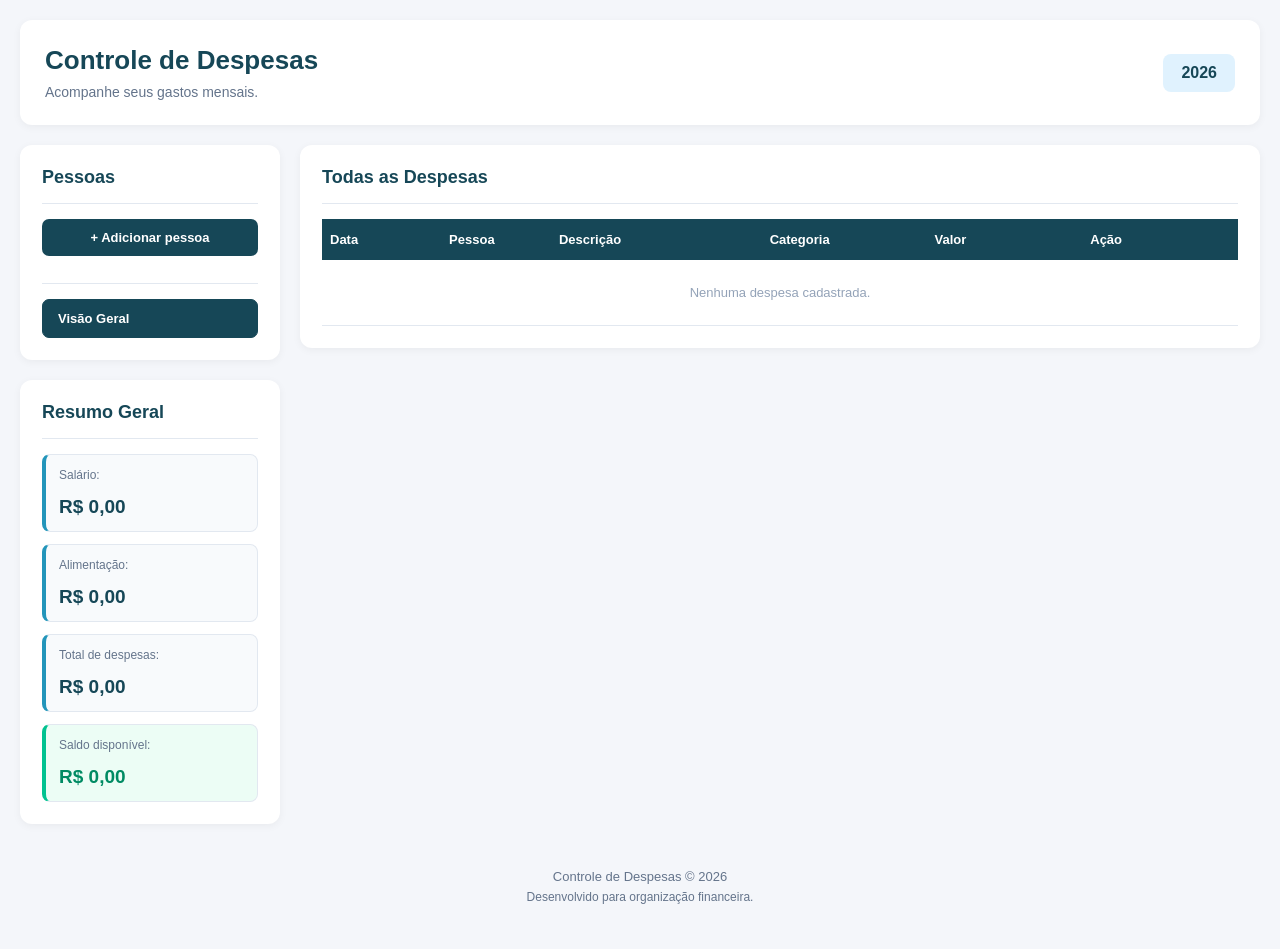
<file: index.html>
<!DOCTYPE html>
<html lang="pt-br">

<head>
    <meta charset="UTF-8">
    <meta name="viewport" content="width=device-width, initial-scale=1.0">

    <title>Controle de Despesas - 2026</title>

    <link rel="stylesheet" href="style.css">
</head>

<body>

    <div class="container">

        <!-- CABEÇALHO -->
        <header id="cabecalho">

            <div>
                <h1 id="titulo-cabecalho">
                    Controle de Despesas
                </h1>

                <p id="p-cabecalho">
                    Acompanhe seus gastos mensais.
                </p>
            </div>

            <span class="ano">2026</span>

        </header>



        <div class="layout-principal">


            <aside class="coluna-lateral">


                <section class="card">

                    <h2>Pessoas</h2>

                    <hr>

                    <button
                        type="button"
                        id="btnAbrirCadastro"
                        class="btn-adicionar">

                        + Adicionar pessoa

                    </button>



                    <form id="form-perfil" hidden>

                        <div class="campo">

                            <label for="nome">Nome:</label>

                            <input
                                type="text"
                                id="nome"
                                placeholder="Nome da pessoa"
                                required>

                        </div>


                        <div class="campo">

                            <label for="salario">Salário Mensal:</label>

                            <input
                                type="number"
                                id="salario"
                                min="0"
                                step="0.01"
                                placeholder="0,00"
                                required>

                        </div>


                        <div class="campo">

                            <label for="alimentacao">Alimentação:</label>

                            <input
                                type="number"
                                id="alimentacao"
                                min="0"
                                step="0.01"
                                placeholder="0,00"
                                required>

                        </div>


                        <button
                            type="submit"
                            id="btn-salvar-pessoal">

                            Salvar pessoa

                        </button>

                    </form>


                    <hr>


                    <div
                        id="abasPessoas"
                        class="abas-pessoas">

                    </div>

                </section>


                <section class="card">

                    <h2 id="tituloResumo">
                        Resumo Financeiro
                    </h2>

                    <hr>

                    <div id="calculo" class="resumo-grid">

                        <div class="campo resumo-item">

                            <p>Salário:</p>

                            <h2 id="salarioResumo">
                                R$ 0,00
                            </h2>

                        </div>


                        <div class="campo resumo-item">

                            <p>Alimentação:</p>

                            <h2 id="alimentacaoResumo">
                                R$ 0,00
                            </h2>

                        </div>


                        <div class="campo resumo-item">

                            <p>Total de despesas:</p>

                            <h2 id="totalResumo">
                                R$ 0,00
                            </h2>

                        </div>


                        <div class="campo resumo-item saldo-item">

                            <p>Saldo disponível:</p>

                            <h2 id="saldoPagar">
                                R$ 0,00
                            </h2>

                        </div>

                    </div>

                </section>

            </aside>



            <main class="conteudo-principal">


                <section class="card" id="cardDespesas">

                    <h2>Adicionar Despesas</h2>

                    <hr>

                    <form
                        id="form-despesas"
                        class="form-grid">

                        <div class="campo">

                            <label for="dataDespesa">Data:</label>

                            <input
                                type="date"
                                id="dataDespesa"
                                required>

                        </div>


                        <div class="campo">

                            <label for="descricao">Descrição:</label>

                            <input
                                type="text"
                                id="descricao"
                                placeholder="Descrição da despesa"
                                required>

                        </div>


                        <div class="campo">

                            <label for="categoria">Categoria:</label>

                            <select id="categoria" required>

                                <option value="">
                                    Selecione
                                </option>

                                <option value="cartao">
                                    Cartão de Crédito
                                </option>

                                <option value="aluguel">
                                    Aluguel
                                </option>

                                <option value="agua">
                                    Água
                                </option>

                                <option value="luz">
                                    Luz
                                </option>

                                <option value="internet">
                                    Internet
                                </option>

                                <option value="outros">
                                    Outros
                                </option>

                            </select>

                        </div>


                        <div class="campo">

                            <label for="valor">Valor:</label>

                            <input
                                type="number"
                                id="valor"
                                min="0.01"
                                step="0.01"
                                placeholder="0,00"
                                required>

                        </div>


                        <button
                            type="submit"
                            id="btn-salvar-despesa">

                            + Adicionar Despesa

                        </button>

                    </form>

                </section>



                <section class="card">

                    <h2 id="tituloLista">
                        Lista de Despesas
                    </h2>

                    <hr>

                    <div class="form-despesas">

                        <table>

                            <thead>

                                <tr>

                                    <th>Data</th>
                                    <th>Pessoa</th>
                                    <th>Descrição</th>
                                    <th>Categoria</th>
                                    <th>Valor</th>
                                    <th>Ação</th>

                                </tr>

                            </thead>


                            <tbody id="listaDespesas">

                                <tr>

                                    <td colspan="6">
                                        Nenhuma despesa cadastrada.
                                    </td>

                                </tr>

                            </tbody>

                        </table>

                    </div>

                </section>

            </main>

        </div>



        <footer>

            <p>
                Controle de Despesas © 2026
            </p>

            <span>
                Desenvolvido para organização financeira.
            </span>

        </footer>

    </div>



    <script src="script.js"></script>

</body>

</html>
</file>
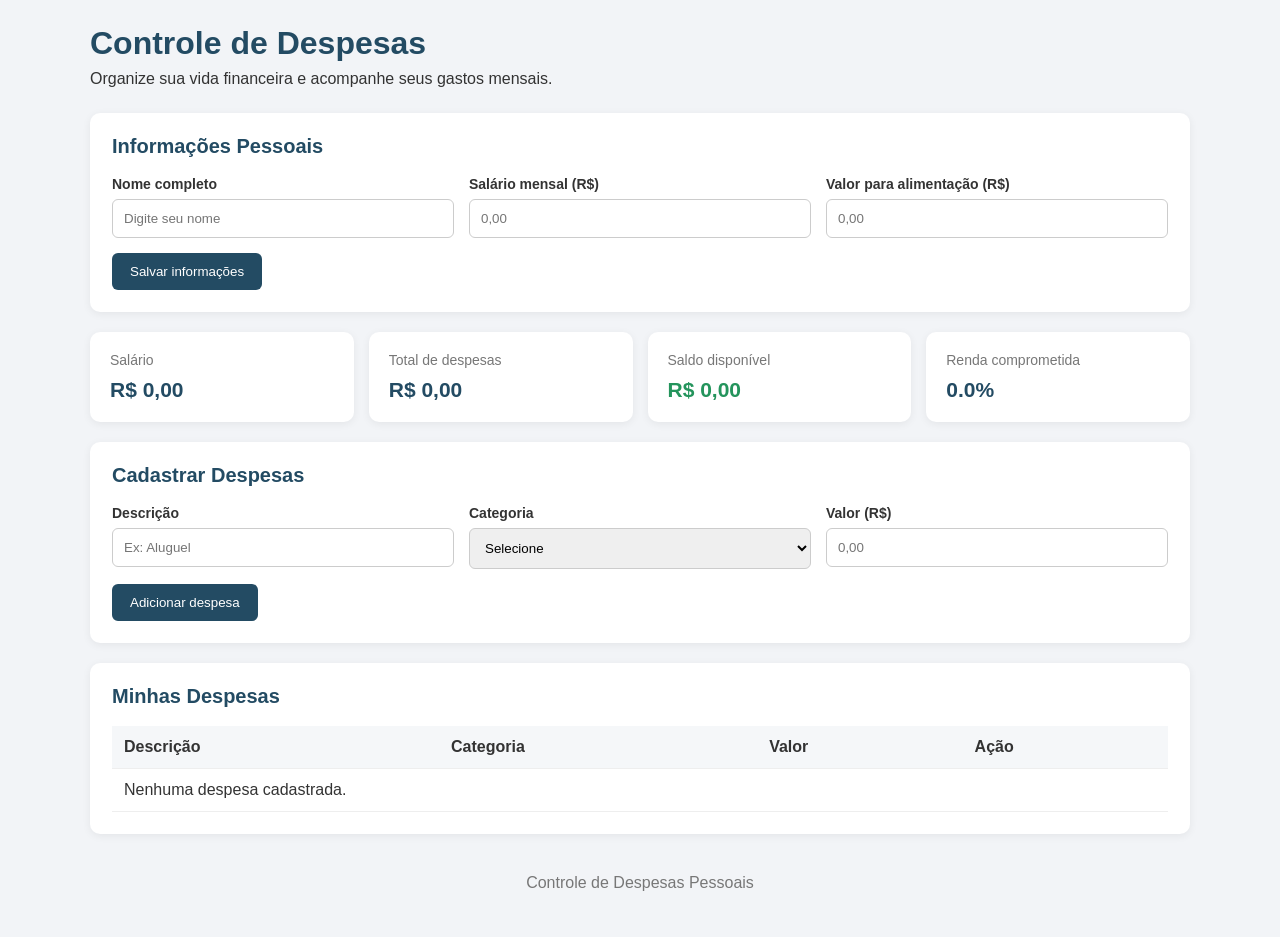
<file: index1-ia.html>
<!DOCTYPE html>
<html lang="pt-br">
<head>
    <meta charset="UTF-8">
    <meta name="viewport" content="width=device-width, initial-scale=1.0">
    <title>Controle de Despesas</title>

    <style>
        * {
            margin: 0;
            padding: 0;
            box-sizing: border-box;
            font-family: Arial, sans-serif;
        }

        body {
            background: #f2f4f7;
            padding: 25px;
            color: #333;
        }

        .container {
            max-width: 1100px;
            margin: auto;
        }

        header {
            margin-bottom: 25px;
        }

        header h1 {
            color: #234b63;
            margin-bottom: 8px;
        }

        .card {
            background: white;
            padding: 22px;
            border-radius: 10px;
            margin-bottom: 20px;
            box-shadow: 0 2px 8px #00000010;
        }

        h2 {
            color: #234b63;
            margin-bottom: 18px;
            font-size: 20px;
        }

        .form-grid {
            display: grid;
            grid-template-columns: repeat(3, 1fr);
            gap: 15px;
        }

        .campo {
            display: flex;
            flex-direction: column;
            gap: 7px;
        }

        label {
            font-weight: bold;
            font-size: 14px;
        }

        input, select {
            padding: 11px;
            border: 1px solid #ccc;
            border-radius: 6px;
            width: 100%;
        }

        button {
            padding: 11px 18px;
            border: none;
            border-radius: 6px;
            background: #234b63;
            color: white;
            cursor: pointer;
            margin-top: 15px;
        }

        button:hover {
            background: #17364a;
        }

        .resumo {
            display: grid;
            grid-template-columns: repeat(4, 1fr);
            gap: 15px;
            margin-bottom: 20px;
        }

        .resumo-item {
            background: white;
            padding: 20px;
            border-radius: 10px;
            box-shadow: 0 2px 8px #00000010;
        }

        .resumo-item p {
            color: #777;
            margin-bottom: 10px;
            font-size: 14px;
        }

        .resumo-item h3 {
            font-size: 21px;
            color: #234b63;
        }

        .despesas {
            width: 100%;
            border-collapse: collapse;
        }

        .despesas th, .despesas td {
            padding: 12px;
            text-align: left;
            border-bottom: 1px solid #eee;
        }

        .despesas th {
            background: #f5f7f9;
        }

        .excluir {
            background: #d9534f;
            margin: 0;
            padding: 7px 12px;
        }

        .excluir:hover {
            background: #b52b27;
        }

        .saldo-negativo {
            color: #d9534f !important;
        }

        .saldo-positivo {
            color: #24945c !important;
        }

        .tabela-container {
            overflow-x: auto;
        }

        footer {
            text-align: center;
            color: #777;
            padding: 20px;
        }

        @media (max-width: 750px) {
            .form-grid {
                grid-template-columns: 1fr 1fr;
            }

            .resumo {
                grid-template-columns: 1fr 1fr;
            }
        }

        @media (max-width: 480px) {
            body {
                padding: 12px;
            }

            .form-grid, .resumo {
                grid-template-columns: 1fr;
            }

            .card {
                padding: 15px;
            }
        }
    </style>
</head>

<body>

<div class="container">

    <header>
        <h1>Controle de Despesas</h1>
        <p>Organize sua vida financeira e acompanhe seus gastos mensais.</p>
    </header>

    <!-- INFORMAÇÕES PESSOAIS -->
    <section class="card">
        <h2>Informações Pessoais</h2>

        <form id="formPerfil">
            <div class="form-grid">

                <div class="campo">
                    <label for="nome">Nome completo</label>
                    <input type="text" id="nome" placeholder="Digite seu nome" required>
                </div>

                <div class="campo">
                    <label for="salario">Salário mensal (R$)</label>
                    <input type="number" id="salario" min="0" step="0.01" placeholder="0,00" required>
                </div>

                <div class="campo">
                    <label for="alimentacao">Valor para alimentação (R$)</label>
                    <input type="number" id="alimentacao" min="0" step="0.01" placeholder="0,00">
                </div>

            </div>

            <button type="submit">Salvar informações</button>
        </form>
    </section>

    <!-- RESUMO FINANCEIRO -->
    <section class="resumo">

        <div class="resumo-item">
            <p>Salário</p>
            <h3 id="totalSalario">R$ 0,00</h3>
        </div>

        <div class="resumo-item">
            <p>Total de despesas</p>
            <h3 id="totalDespesas">R$ 0,00</h3>
        </div>

        <div class="resumo-item">
            <p>Saldo disponível</p>
            <h3 id="saldo">R$ 0,00</h3>
        </div>

        <div class="resumo-item">
            <p>Renda comprometida</p>
            <h3 id="percentual">0%</h3>
        </div>

    </section>

    <!-- CADASTRO DE DESPESAS -->
    <section class="card">
        <h2>Cadastrar Despesas</h2>

        <form id="formDespesa">

            <div class="form-grid">

                <div class="campo">
                    <label for="descricao">Descrição</label>
                    <input type="text" id="descricao" placeholder="Ex: Aluguel" required>
                </div>

                <div class="campo">
                    <label for="categoria">Categoria</label>
                    <select id="categoria" required>
                        <option value="">Selecione</option>
                        <option>Cartão de crédito</option>
                        <option>Aluguel</option>
                        <option>Água</option>
                        <option>Energia elétrica</option>
                        <option>Internet</option>
                        <option>Telefone</option>
                        <option>Transporte</option>
                        <option>Saúde</option>
                        <option>Mercado</option>
                        <option>Lazer</option>
                        <option>Educação</option>
                        <option>Outros</option>
                    </select>
                </div>

                <div class="campo">
                    <label for="valor">Valor (R$)</label>
                    <input type="number" id="valor" min="0.01" step="0.01" placeholder="0,00" required>
                </div>

            </div>

            <button type="submit">Adicionar despesa</button>

        </form>
    </section>

    <!-- LISTA DE DESPESAS -->
    <section class="card">
        <h2>Minhas Despesas</h2>

        <div class="tabela-container">
            <table class="despesas">

                <thead>
                    <tr>
                        <th>Descrição</th>
                        <th>Categoria</th>
                        <th>Valor</th>
                        <th>Ação</th>
                    </tr>
                </thead>

                <tbody id="listaDespesas">
                    <tr>
                        <td colspan="4">Nenhuma despesa cadastrada.</td>
                    </tr>
                </tbody>

            </table>
        </div>
    </section>

    <footer>
        <p>Controle de Despesas Pessoais</p>
    </footer>

</div>

<script>

    // Dados iniciais
    let perfil = JSON.parse(localStorage.getItem("perfil")) || {
        nome: "",
        salario: 0,
        alimentacao: 0
    };

    let despesas = JSON.parse(localStorage.getItem("despesas")) || [];

    // Formatar valores em reais
    function formatarMoeda(valor) {
        return Number(valor).toLocaleString("pt-BR", {
            style: "currency",
            currency: "BRL"
        });
    }

    // Salvar informações pessoais
    document.getElementById("formPerfil").addEventListener("submit", function(event) {
        event.preventDefault();

        perfil.nome = document.getElementById("nome").value;
        perfil.salario = Number(document.getElementById("salario").value);
        perfil.alimentacao = Number(document.getElementById("alimentacao").value);

        localStorage.setItem("perfil", JSON.stringify(perfil));

        atualizarSistema();

        alert("Informações salvas com sucesso!");
    });

    // Adicionar despesa
    document.getElementById("formDespesa").addEventListener("submit", function(event) {
        event.preventDefault();

        let novaDespesa = {
            id: Date.now(),
            descricao: document.getElementById("descricao").value,
            categoria: document.getElementById("categoria").value,
            valor: Number(document.getElementById("valor").value)
        };

        despesas.push(novaDespesa);

        localStorage.setItem("despesas", JSON.stringify(despesas));

        this.reset();

        atualizarSistema();
    });

    // Excluir despesa
    function excluirDespesa(id) {
        despesas = despesas.filter(function(despesa) {
            return despesa.id !== id;
        });

        localStorage.setItem("despesas", JSON.stringify(despesas));

        atualizarSistema();
    }

    // Atualizar informações na tela
    function atualizarSistema() {

        let total = despesas.reduce(function(soma, despesa) {
            return soma + despesa.valor;
        }, 0);

        // Alimentação também entra como despesa
        let totalGastos = total + perfil.alimentacao;

        let saldoAtual = perfil.salario - totalGastos;

        let porcentagem = perfil.salario > 0
            ? (totalGastos / perfil.salario) * 100
            : 0;

        document.getElementById("totalSalario").textContent =
            formatarMoeda(perfil.salario);

        document.getElementById("totalDespesas").textContent =
            formatarMoeda(totalGastos);

        document.getElementById("saldo").textContent =
            formatarMoeda(saldoAtual);

        document.getElementById("saldo").className =
            saldoAtual < 0 ? "saldo-negativo" : "saldo-positivo";

        document.getElementById("percentual").textContent =
            porcentagem.toFixed(1) + "%";

        // Listar despesas
        let lista = document.getElementById("listaDespesas");

        lista.innerHTML = "";

        if (despesas.length === 0) {
            lista.innerHTML = `
                <tr>
                    <td colspan="4">Nenhuma despesa cadastrada.</td>
                </tr>
            `;
        }

        despesas.forEach(function(despesa) {

            let linha = document.createElement("tr");

            let descricao = document.createElement("td");
            descricao.textContent = despesa.descricao;

            let categoria = document.createElement("td");
            categoria.textContent = despesa.categoria;

            let valor = document.createElement("td");
            valor.textContent = formatarMoeda(despesa.valor);

            let acao = document.createElement("td");

            let botao = document.createElement("button");
            botao.textContent = "Excluir";
            botao.className = "excluir";

            botao.addEventListener("click", function() {
                excluirDespesa(despesa.id);
            });

            acao.appendChild(botao);

            linha.appendChild(descricao);
            linha.appendChild(categoria);
            linha.appendChild(valor);
            linha.appendChild(acao);

            lista.appendChild(linha);
        });

        localStorage.setItem("despesas", JSON.stringify(despesas));
    }

    // Carregar informações salvas
    function carregarPerfil() {
        document.getElementById("nome").value = perfil.nome;
        document.getElementById("salario").value = perfil.salario || "";
        document.getElementById("alimentacao").value = perfil.alimentacao || "";
    }

    carregarPerfil();
    atualizarSistema();

</script>

</body>
</html>
</file>
<file: style.css>
/* ==============================
   CONFIGURAÇÕES GERAIS
============================== */

* {
    margin: 0;
    padding: 0;
    box-sizing: border-box;
}

body {
    font-family: Arial, Helvetica, sans-serif;
    background-color: #f4f6fa;
    color: #1e293b;
    padding: 20px;
}

.container {
    max-width: 1400px;
    width: 100%;
    margin: auto;
}



#cabecalho {
    display: flex;
    justify-content: space-between;
    align-items: center;
    background-color: #ffffff;
    padding: 25px;
    border-radius: 12px;
    margin-bottom: 20px;
    box-shadow: 0 2px 8px rgba(0, 0, 0, 0.05);
}

#titulo-cabecalho {
    font-size: 26px;
    color: #164757;
    margin-bottom: 8px;

}

#p-cabecalho {
    color: #64748b;
    font-size: 14px;
}

.ano {
    background-color: #e0f2fe;
    color: #164757;
    padding: 10px 18px;
    border-radius: 8px;
    font-weight: bold;
}



.layout-principal {
    display: grid;
    grid-template-columns: 260px minmax(0, 1fr);
    gap: 20px;
    align-items: start;
}



.coluna-lateral {
    display: flex;
    flex-direction: column;
    gap: 20px;
    min-width: 0;
}



.conteudo-principal {
    display: flex;
    flex-direction: column;
    gap: 20px;
    min-width: 0;
}



.card {
    background-color: #ffffff;
    padding: 22px;
    border-radius: 12px;
    box-shadow: 0 2px 8px rgba(0, 0, 0, 0.05);
    min-width: 0;
}

.card h2 {
    color: #164757;
    font-size: 18px;
    margin-bottom: 12px;
}

hr {
    border: none;
    border-top: 1px solid #e2e8f0;
    margin: 15px 0;
}



.campo {
    display: flex;
    flex-direction: column;
    gap: 7px;
    min-width: 0;
}

.campo label {
    font-size: 13px;
    font-weight: bold;
    color: #475569;
}

.campo input,
.campo select {
    width: 100%;
    min-width: 0;
    padding: 11px;
    border: 1px solid #cbd5e1;
    border-radius: 7px;
    outline: none;
    font-size: 14px;
    background-color: #ffffff;
    color: #1e293b;
}

.campo input:focus,
.campo select:focus {
    border-color: #2395ba;
    box-shadow: 0 0 0 2px rgba(35, 149, 186, 0.12);
}

.form-grid {
    display: grid;
    grid-template-columns: repeat(2, minmax(0, 1fr));
    gap: 18px;
    align-items: end;
}



#form-perfil {
    display: flex;
    flex-direction: column;
    gap: 15px;
    margin: 15px 0;
}

#form-perfil[hidden] {
    display: none;
}



button {
    border: none;
    border-radius: 7px;
    padding: 11px 15px;
    background-color: #2395ba;
    color: #ffffff;
    font-size: 13px;
    font-weight: bold;
    cursor: pointer;
    transition: 0.2s;
}

button:hover {
    background-color: #164757;
}

.btn-adicionar {
    width: 100%;
    margin-bottom: 12px;
    background-color: #164757;
}

.btn-adicionar:hover {
    background-color: #2395ba;
}

#btn-salvar-pessoal,
#btn-salvar-despesa {
    background-color: #01a878;
}

#btn-salvar-pessoal:hover,
#btn-salvar-despesa:hover {
    background-color: #008b63;
}



.abas-pessoas {
    display: flex;
    flex-direction: column;
    gap: 8px;
}

.aba-pessoa-container {
    display: flex;
    align-items: center;
    gap: 5px;
    width: 100%;
}

.aba-pessoa {
    flex: 1;
    width: 100%;
    text-align: left;
    background-color: #f1f5f9;
    color: #475569;
    border: 1px solid #e2e8f0;
    font-weight: normal;
}

.aba-pessoa:hover {
    background-color: #e0f2fe;
    color: #164757;
}

.aba-pessoa.ativa {
    background-color: #164757;
    color: #ffffff;
    border-color: #164757;
    font-weight: bold;
}



.btn-excluir-pessoa {
    flex: 0 0 34px;
    width: 34px;
    height: 36px;
    padding: 0;
    background-color: #fee2e2;
    color: #dc2626;
    font-size: 20px;
    border: 1px solid #fecaca;
}

.btn-excluir-pessoa:hover {
    background-color: #dc2626;
    color: #ffffff;
}



.resumo-grid {
    display: flex;
    flex-direction: column;
    gap: 12px;
}

.resumo-item {
    background-color: #f8fafc;
    border: 1px solid #e2e8f0;
    border-left: 4px solid #2395ba;
    border-radius: 8px;
    padding: 13px;
}

.resumo-item p {
    font-size: 12px;
    color: #64748b;
    margin-bottom: 7px;
}

.resumo-item h2 {
    font-size: 19px;
    margin: 0;
    overflow-wrap: anywhere;
}

.saldo-item {
    border-left-color: #01c290;
    background-color: #ecfdf5;
}

.saldo-item h2 {
    color: #008b63;
}



.form-despesas {
    width: 100%;
    overflow-x: auto;
}

table {
    width: 100%;
    border-collapse: collapse;
    table-layout: fixed;
}

thead {
    background-color: #164757;
    color: #ffffff;
}

th,
td {
    padding: 13px 8px;
    text-align: left;
    font-size: 13px;
    overflow-wrap: anywhere;
    word-break: break-word;
}

th {
    font-weight: bold;
}

td {
    border-bottom: 1px solid #e2e8f0;
    color: #475569;
}

tbody tr:hover {
    background-color: #f8fafc;
}

/* Largura das colunas */

th:nth-child(1),
td:nth-child(1) {
    width: 13%;
}

th:nth-child(2),
td:nth-child(2) {
    width: 12%;
}

th:nth-child(3),
td:nth-child(3) {
    width: 23%;
}

th:nth-child(4),
td:nth-child(4) {
    width: 18%;
}

th:nth-child(5),
td:nth-child(5) {
    width: 17%;
}

th:nth-child(6),
td:nth-child(6) {
    width: 17%;
}

td button {
    padding: 8px;
    font-size: 11px;
    background-color: #dc3545;
}

td button:hover {
    background-color: #b91c1c;
}


/* ==============================
   MENSAGEM DE TABELA VAZIA
============================== */

#listaDespesas td[colspan] {
    text-align: center;
    padding: 25px;
    color: #94a3b8;
}


/* ==============================
   RODAPÉ
============================== */

footer {
    text-align: center;
    padding: 25px 10px;
    margin-top: 20px;
    color: #64748b;
    font-size: 13px;
}

footer span {
    display: block;
    margin-top: 6px;
    font-size: 12px;
}


/* TABLETS*/

@media (max-width: 900px) {

    .layout-principal {
        grid-template-columns: 220px minmax(0, 1fr);
        gap: 15px;
    }

    .card {
        padding: 17px;
    }

    th,
    td {
        font-size: 12px;
        padding: 10px 5px;
    }

}


/*CELULARES */

@media (max-width: 700px) {

    body {
        padding: 12px;
    }

    #cabecalho {
        padding: 18px;
    }

    #titulo-cabecalho {
        font-size: 21px;
    }

    .layout-principal {
        grid-template-columns: 1fr;
    }

    .coluna-lateral {
        position: static;
    }

    .abas-pessoas {
        display: grid;
        grid-template-columns: repeat(2, minmax(0, 1fr));
    }

    .aba-pessoa {
        text-align: center;
    }

    .form-grid {
        grid-template-columns: 1fr;
    }

    /* Oculta a coluna Pessoa */

    th:nth-child(2),
    td:nth-child(2) {
        display: none;
    }

    th,
    td {
        font-size: 12px;
        padding: 10px 5px;
    }

}


/*CELULARES PEQUENOS*/

@media (max-width: 480px) {

    body {
        padding: 8px;
    }

    #cabecalho {
        padding: 15px;
    }

    #titulo-cabecalho {
        font-size: 19px;
    }

    .ano {
        padding: 8px 10px;
        font-size: 12px;
    }

    .card {
        padding: 14px;
    }

    .card h2 {
        font-size: 16px;
    }

    .resumo-item h2 {
        font-size: 17px;
    }

    /* Oculta a coluna Categoria */

    th:nth-child(4),
    td:nth-child(4) {
        display: none;
    }

    /* Redistribui o espaço da tabela */

    th:nth-child(1),
    td:nth-child(1) {
        width: 22%;
    }

    th:nth-child(3),
    td:nth-child(3) {
        width: 35%;
    }

    th:nth-child(5),
    td:nth-child(5) {
        width: 25%;
    }

    th:nth-child(6),
    td:nth-child(6) {
        width: 18%;
    }

    th,
    td {
        font-size: 11px;
        padding: 9px 4px;
    }

    td button {
        padding: 7px 5px;
        font-size: 10px;
    }

}


/* TELAS MUITO PEQUENAS*/

@media (max-width: 360px) {

    #titulo-cabecalho {
        font-size: 17px;
    }

    #p-cabecalho {
        font-size: 12px;
    }

    .card {
        padding: 11px;
    }

    .resumo-item h2 {
        font-size: 15px;
    }

    th,
    td {
        font-size: 10px;
        padding: 7px 3px;
    }

}
</file>
